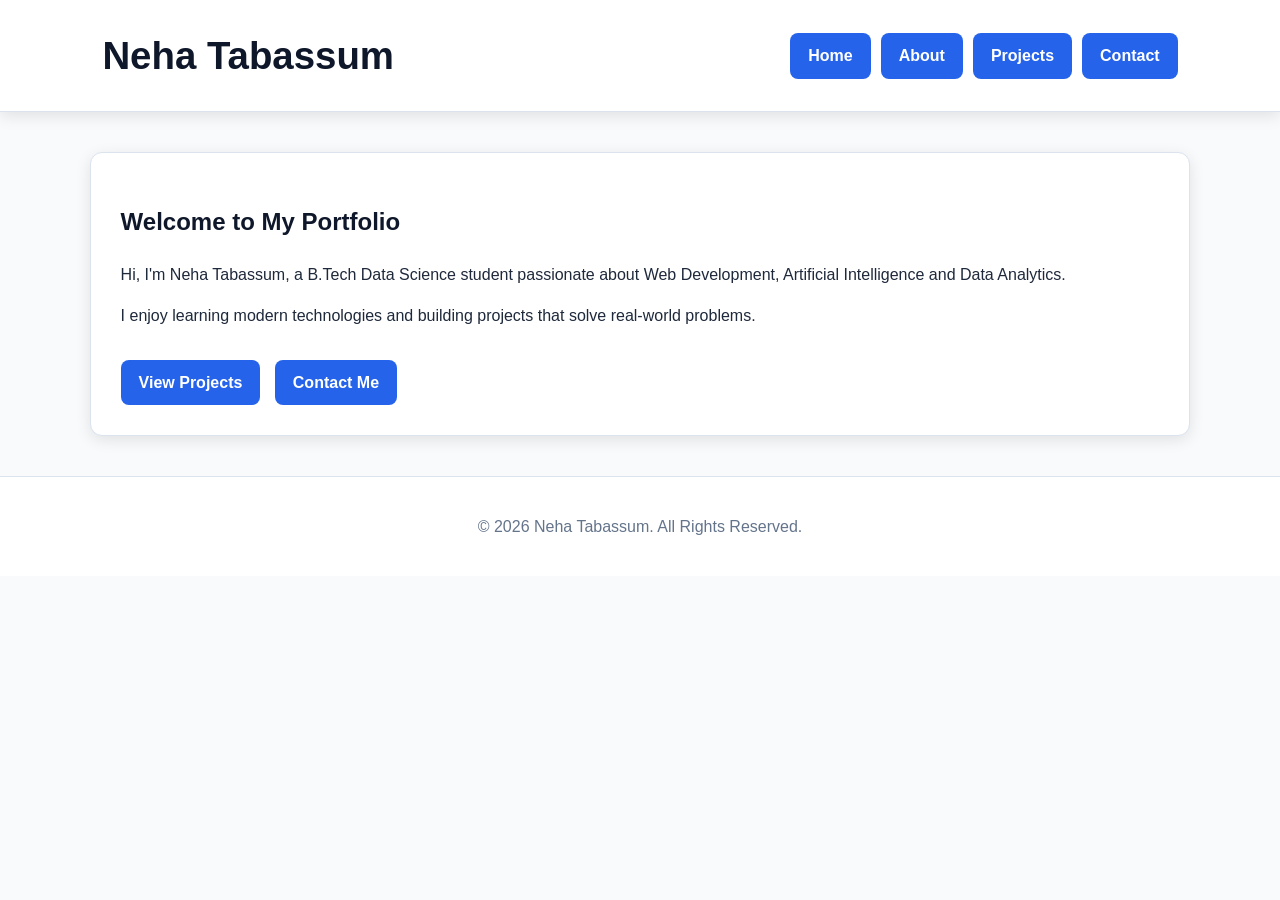
<file: index.html>
<!DOCTYPE html>
<html lang="en">
<head>
    <meta charset="UTF-8">
    <meta name="viewport" content="width=device-width, initial-scale=1.0">

    <title>Neha Tabassum | Portfolio</title>

    <meta name="description" content="Portfolio of Neha Tabassum, a B.Tech Data Science student interested in Web Development, AI and Data Analytics.">

    <link rel="stylesheet" href="style.css">
</head>

<body>

    <header>
        <h1>Neha Tabassum</h1>

        <nav aria-label="Main Navigation">
            <ul>
                <li><a href="index.html">Home</a></li>
                <li><a href="about.html">About</a></li>
                <li><a href="projects.html">Projects</a></li>
                <li><a href="contact.html">Contact</a></li>
            </ul>
        </nav>
    </header>

    <main>

        <section>
            <h2>Welcome to My Portfolio</h2>

            <p>
                Hi, I'm Neha Tabassum, a B.Tech Data Science student
                passionate about Web Development, Artificial Intelligence
                and Data Analytics.
            </p>

            <p>
                I enjoy learning modern technologies and building projects
                that solve real-world problems.
            </p>

            <a href="projects.html">View Projects</a>
            <a href="contact.html">Contact Me</a>

        </section>

    </main>

    <footer>
        <p>&copy; 2026 Neha Tabassum. All Rights Reserved.</p>
    </footer>

</body>
</html>
</file>
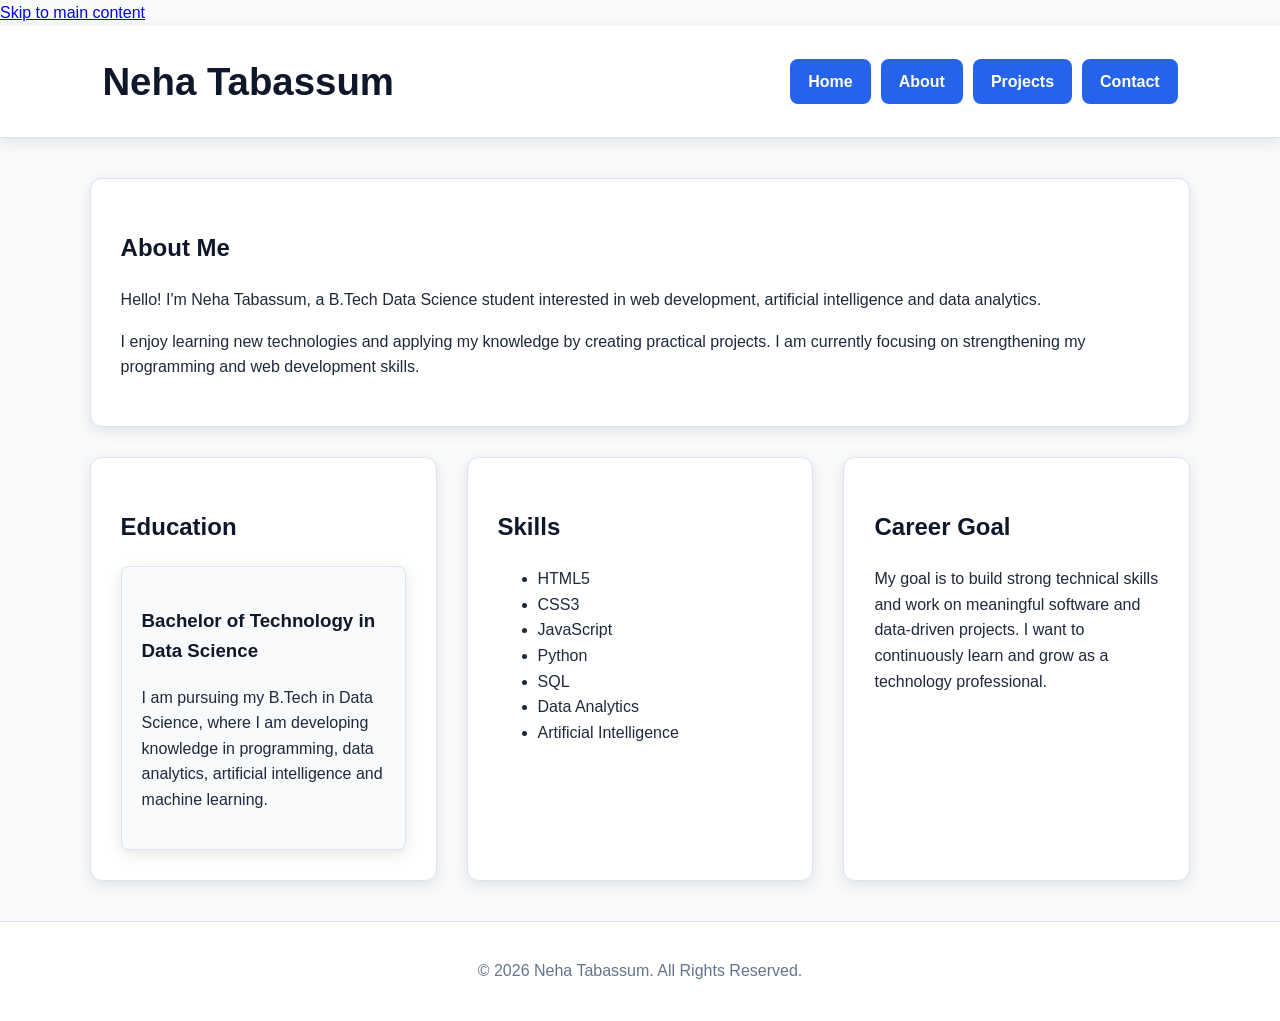
<file: about.html>
<!DOCTYPE html>
<html lang="en">

<head>
    <meta charset="UTF-8">
    <meta name="viewport" content="width=device-width, initial-scale=1.0">

    <meta name="description"
        content="Learn more about Neha Tabassum, her education, skills, interests and career goals.">

    <meta name="author" content="Neha Tabassum">

    <title>About Me | Neha Tabassum</title>

    <link rel="stylesheet" href="style.css">
</head>

<body>

    <!-- Skip link for keyboard and screen-reader users -->
    <a href="#main-content" class="skip-link">
        Skip to main content
    </a>

    <!-- Header -->
    <header>

        <h1>Neha Tabassum</h1>

        <!-- Main Navigation -->
        <nav aria-label="Main Navigation">

            <ul>
                <li>
                    <a href="index.html">Home</a>
                </li>

                <li>
                    <a href="about.html" aria-current="page">
                        About
                    </a>
                </li>

                <li>
                    <a href="projects.html">
                        Projects
                    </a>
                </li>

                <li>
                    <a href="contact.html">
                        Contact
                    </a>
                </li>
            </ul>

        </nav>

    </header>


    <!-- Main Content -->
    <main id="main-content">

        <!-- Introduction -->
        <section aria-labelledby="about-heading">

            <h2 id="about-heading">
                About Me
            </h2>

            <p>
                Hello! I'm Neha Tabassum, a B.Tech Data Science student
                interested in web development, artificial intelligence
                and data analytics.
            </p>

            <p>
                I enjoy learning new technologies and applying my
                knowledge by creating practical projects. I am currently
                focusing on strengthening my programming and web
                development skills.
            </p>

        </section>


        <!-- Education -->
        <section aria-labelledby="education-heading">

            <h2 id="education-heading">
                Education
            </h2>

            <article>

                <h3>
                    Bachelor of Technology in Data Science
                </h3>

                <p>
                    I am pursuing my B.Tech in Data Science, where I am
                    developing knowledge in programming, data analytics,
                    artificial intelligence and machine learning.
                </p>

            </article>

        </section>


        <!-- Skills -->
        <section aria-labelledby="skills-heading">

            <h2 id="skills-heading">
                Skills
            </h2>

            <ul>
                <li>HTML5</li>
                <li>CSS3</li>
                <li>JavaScript</li>
                <li>Python</li>
                <li>SQL</li>
                <li>Data Analytics</li>
                <li>Artificial Intelligence</li>
            </ul>

        </section>


        <!-- Career Goal -->
        <section aria-labelledby="goal-heading">

            <h2 id="goal-heading">
                Career Goal
            </h2>

            <p>
                My goal is to build strong technical skills and work on
                meaningful software and data-driven projects. I want to
                continuously learn and grow as a technology professional.
            </p>

        </section>

    </main>


    <!-- Footer -->
    <footer>

        <p>
            &copy; 2026 Neha Tabassum. All Rights Reserved.
        </p>

    </footer>

</body>

</html>
</file>
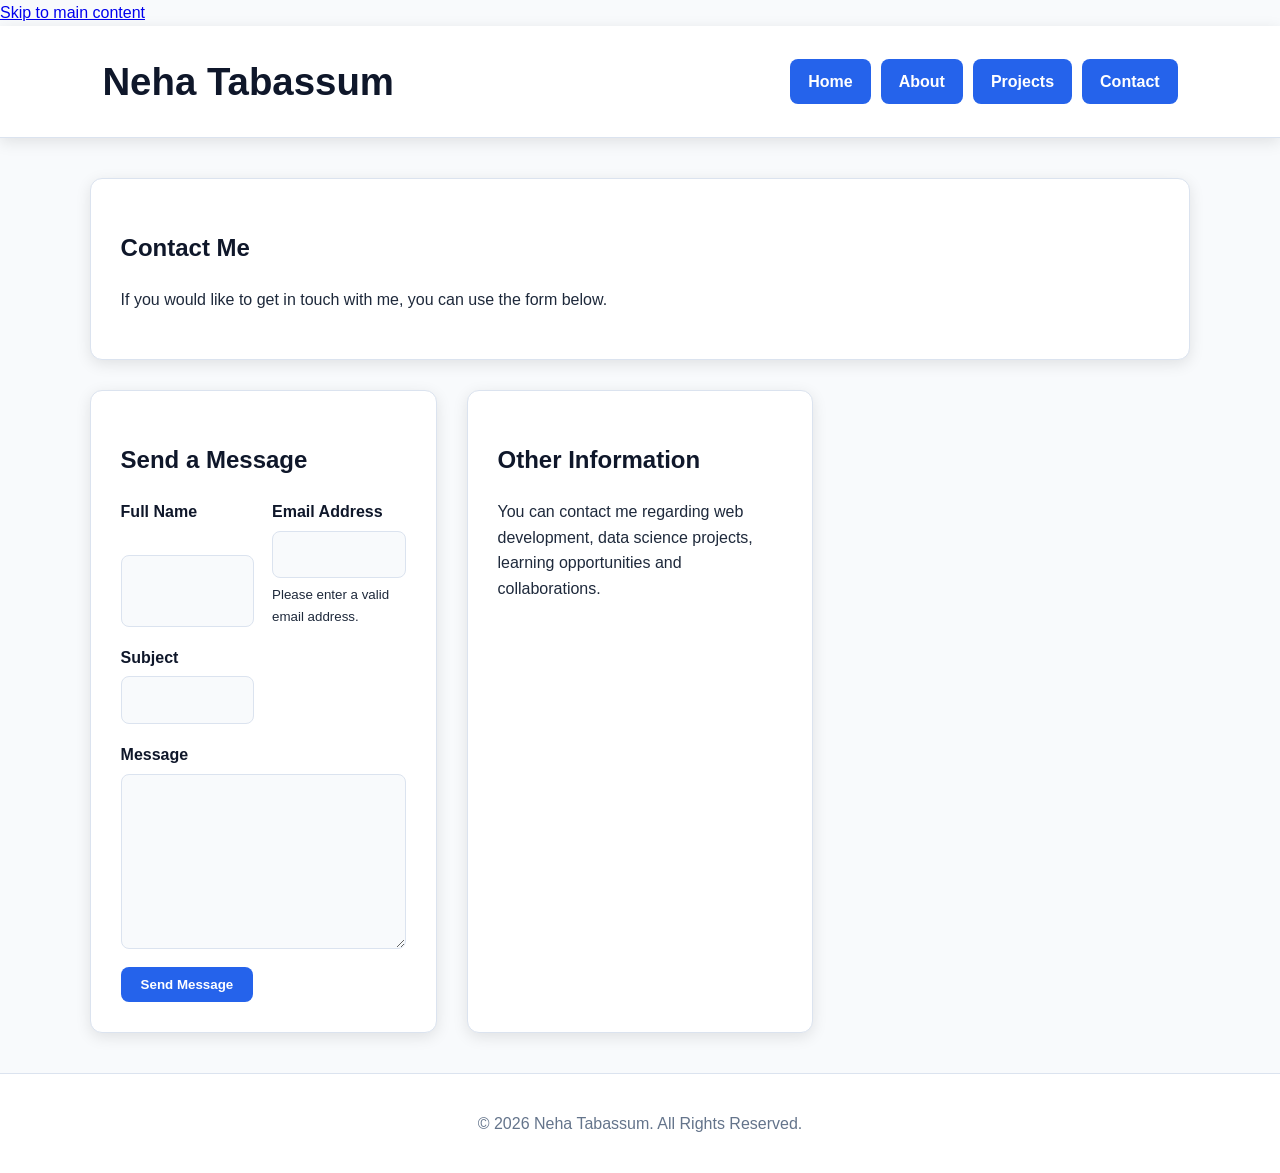
<file: contact.html>
<!DOCTYPE html>
<html lang="en">

<head>
    <meta charset="UTF-8">
    <meta name="viewport" content="width=device-width, initial-scale=1.0">

    <meta name="description"
        content="Contact Neha Tabassum for web development, data science and project-related opportunities.">

    <meta name="author" content="Neha Tabassum">

    <title>Contact | Neha Tabassum</title>

    <link rel="stylesheet" href="style.css">
</head>

<body>

    <!-- Skip link for keyboard users -->
    <a href="#main-content" class="skip-link">
        Skip to main content
    </a>

    <!-- Header -->
    <header>

        <h1>Neha Tabassum</h1>

        <nav aria-label="Main Navigation">

            <ul>

                <li>
                    <a href="index.html">
                        Home
                    </a>
                </li>

                <li>
                    <a href="about.html">
                        About
                    </a>
                </li>

                <li>
                    <a href="projects.html">
                        Projects
                    </a>
                </li>

                <li>
                    <a href="contact.html" aria-current="page">
                        Contact
                    </a>
                </li>

            </ul>

        </nav>

    </header>


    <!-- Main Content -->
    <main id="main-content">

        <section aria-labelledby="contact-heading">

            <h2 id="contact-heading">
                Contact Me
            </h2>

            <p>
                If you would like to get in touch with me, you can use
                the form below.
            </p>

        </section>


        <!-- Accessible Contact Form -->
        <section aria-labelledby="form-heading">

            <h2 id="form-heading">
                Send a Message
            </h2>

            <form action="#" method="post">

                <!-- Name -->
                <div>

                    <label for="name">
                        Full Name
                    </label>

                    <input
                        type="text"
                        id="name"
                        name="name"
                        autocomplete="name"
                        required
                        aria-required="true"
                    >

                </div>


                <!-- Email -->
                <div>

                    <label for="email">
                        Email Address
                    </label>

                    <input
                        type="email"
                        id="email"
                        name="email"
                        autocomplete="email"
                        required
                        aria-required="true"
                        aria-describedby="email-help"
                    >

                    <small id="email-help">
                        Please enter a valid email address.
                    </small>

                </div>


                <!-- Subject -->
                <div>

                    <label for="subject">
                        Subject
                    </label>

                    <input
                        type="text"
                        id="subject"
                        name="subject"
                        required
                        aria-required="true"
                    >

                </div>


                <!-- Message -->
                <div>

                    <label for="message">
                        Message
                    </label>

                    <textarea
                        id="message"
                        name="message"
                        rows="6"
                        required
                        aria-required="true"
                    ></textarea>

                </div>


                <!-- Submit -->
                <button type="submit">
                    Send Message
                </button>

            </form>

        </section>


        <!-- Contact Information -->
        <section aria-labelledby="contact-info-heading">

            <h2 id="contact-info-heading">
                Other Information
            </h2>

            <p>
                You can contact me regarding web development,
                data science projects, learning opportunities
                and collaborations.
            </p>

        </section>

    </main>


    <!-- Footer -->
    <footer>

        <p>
            &copy; 2026 Neha Tabassum. All Rights Reserved.
        </p>

    </footer>

</body>

</html>
</file>
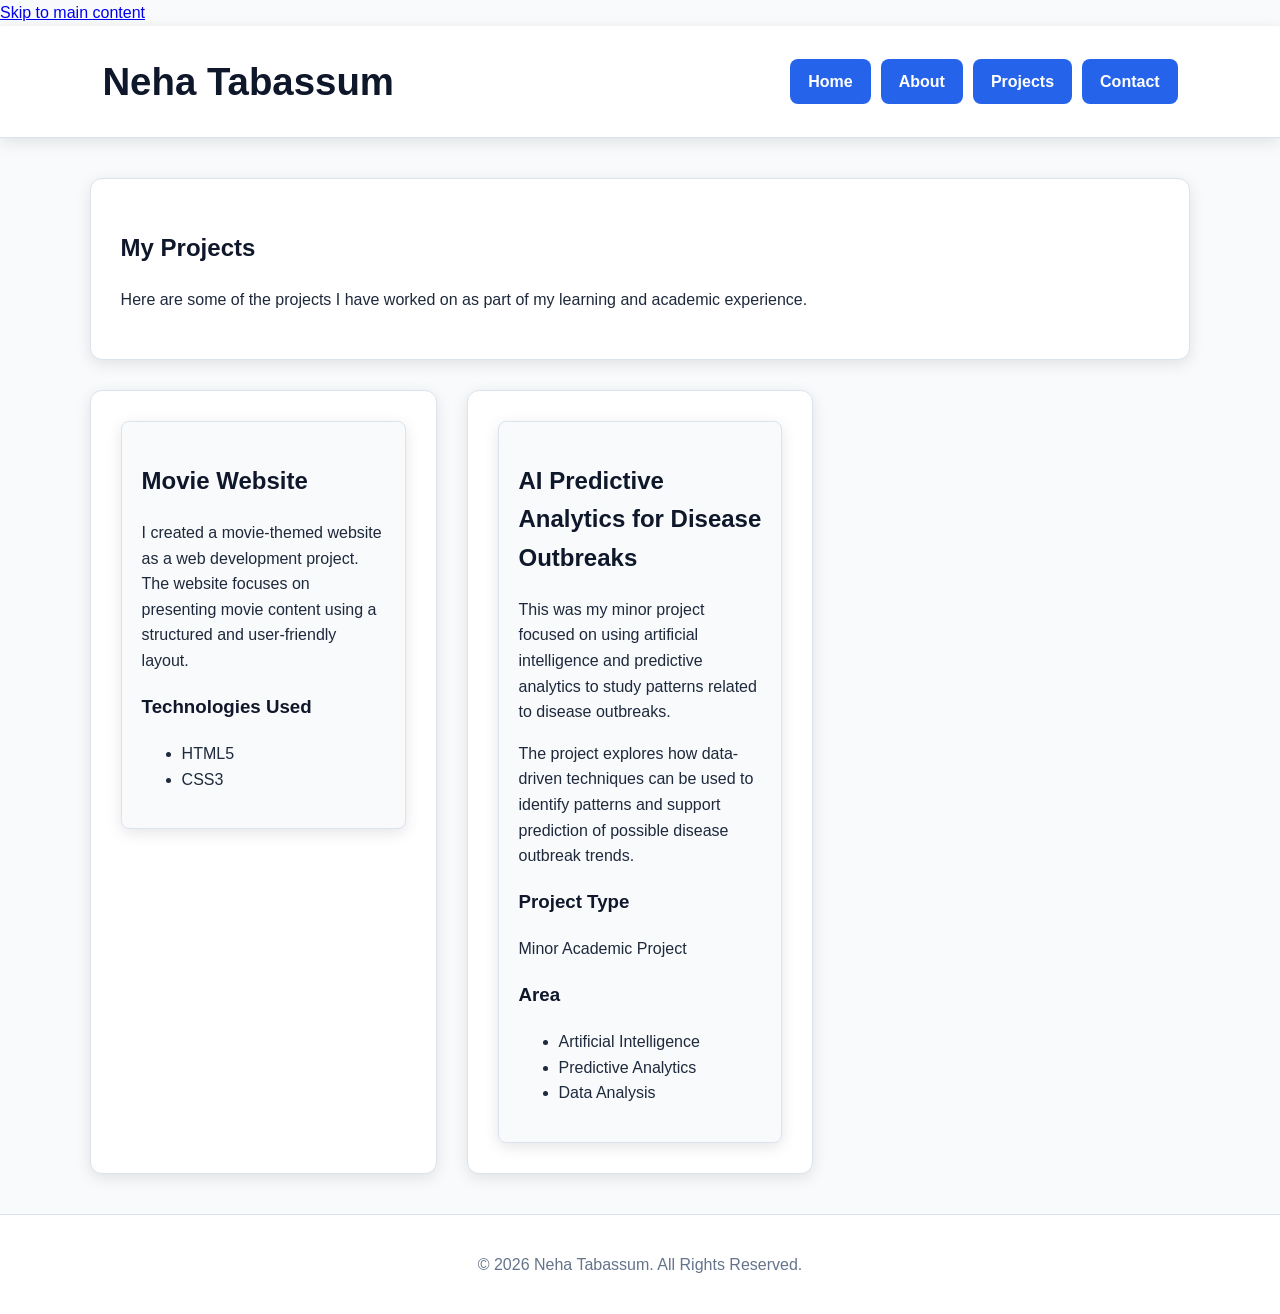
<file: projects.html>
<!DOCTYPE html>
<html lang="en">

<head>
    <meta charset="UTF-8">
    <meta name="viewport" content="width=device-width, initial-scale=1.0">

    <meta name="description"
        content="Explore Neha Tabassum's web development and AI predictive analytics projects.">

    <meta name="author" content="Neha Tabassum">

    <title>Projects | Neha Tabassum</title>

    <link rel="stylesheet" href="style.css">
</head>

<body>

    <!-- Skip link for accessibility -->
    <a href="#main-content" class="skip-link">
        Skip to main content
    </a>

    <!-- Header -->
    <header>

        <h1>Neha Tabassum</h1>

        <nav aria-label="Main Navigation">

            <ul>

                <li>
                    <a href="index.html">
                        Home
                    </a>
                </li>

                <li>
                    <a href="about.html">
                        About
                    </a>
                </li>

                <li>
                    <a href="projects.html" aria-current="page">
                        Projects
                    </a>
                </li>

                <li>
                    <a href="contact.html">
                        Contact
                    </a>
                </li>

            </ul>

        </nav>

    </header>


    <!-- Main Content -->
    <main id="main-content">

        <!-- Projects Introduction -->
        <section aria-labelledby="projects-heading">

            <h2 id="projects-heading">
                My Projects
            </h2>

            <p>
                Here are some of the projects I have worked on as part
                of my learning and academic experience.
            </p>

        </section>


        <!-- Movie Website -->
        <section aria-labelledby="movie-project">

            <article>

                <h2 id="movie-project">
                    Movie Website
                </h2>

                <p>
                    I created a movie-themed website as a web development
                    project. The website focuses on presenting movie
                    content using a structured and user-friendly layout.
                </p>

                <h3>
                    Technologies Used
                </h3>

                <ul>
                    <li>HTML5</li>
                    <li>CSS3</li>
                </ul>

            </article>

        </section>


        <!-- AI Project -->
        <section aria-labelledby="ai-project">

            <article>

                <h2 id="ai-project">
                    AI Predictive Analytics for Disease Outbreaks
                </h2>

                <p>
                    This was my minor project focused on using artificial
                    intelligence and predictive analytics to study
                    patterns related to disease outbreaks.
                </p>

                <p>
                    The project explores how data-driven techniques can
                    be used to identify patterns and support prediction
                    of possible disease outbreak trends.
                </p>

                <h3>
                    Project Type
                </h3>

                <p>
                    Minor Academic Project
                </p>

                <h3>
                    Area
                </h3>

                <ul>
                    <li>Artificial Intelligence</li>
                    <li>Predictive Analytics</li>
                    <li>Data Analysis</li>
                </ul>

            </article>

        </section>

    </main>


    <!-- Footer -->
    <footer>

        <p>
            &copy; 2026 Neha Tabassum. All Rights Reserved.
        </p>

    </footer>

</body>

</html>
</file>
<file: style.css>
/* =========================================
   ASSESSMENT 2 - ADVANCED CSS3
========================================= */

:root {
    --bg-color: #f8fafc;
    --surface-color: #ffffff;
    --text-color: #1e293b;
    --heading-color: #0f172a;
    --primary-color: #2563eb;
    --primary-dark: #1d4ed8;
    --border-color: #dbe3ef;
    --muted-color: #64748b;

    --radius: 8px;
    --shadow: 0 4px 15px rgba(0, 0, 0, 0.1);
    --transition: 0.3s ease;
}

@media (prefers-color-scheme: dark) {
    :root {
        --bg-color: #0f172a;
        --surface-color: #1e293b;
        --text-color: #e2e8f0;
        --heading-color: #ffffff;
        --primary-color: #3b82f6;
        --primary-dark: #60a5fa;
        --border-color: #334155;
        --muted-color: #94a3b8;
    }
}

/* =========================================
   RESET
========================================= */

* {
    box-sizing: border-box;
}

html {
    scroll-behavior: smooth;
}

body {
    margin: 0;
    min-height: 100vh;

    background-color: var(--bg-color);
    color: var(--text-color);

    font-family: Arial, Helvetica, sans-serif;
    line-height: 1.6;
}

/* =========================================
   HEADER - FLEXBOX
========================================= */

header {
    display: flex;
    flex-direction: column;
    align-items: center;

    gap: 20px;
    padding: 25px 20px;

    background-color: var(--surface-color);
    border-bottom: 1px solid var(--border-color);

    box-shadow: var(--shadow);
}

h1,
h2,
h3 {
    color: var(--heading-color);
}

h1 {
    margin: 0;
    font-size: 2rem;
}

/* =========================================
   NAVIGATION - FLEXBOX
========================================= */

nav {
    display: block;
    width: 100%;
}

nav ul {
    display: flex;
    flex-wrap: wrap;
    justify-content: center;
    align-items: center;

    gap: 10px;

    list-style: none;
    padding: 0;
    margin: 0;
}

nav li {
    display: block;
}

nav a {
    display: block;

    padding: 10px 18px;

    background-color: var(--primary-color);
    color: #ffffff;

    text-decoration: none;
    font-weight: bold;

    border-radius: var(--radius);

    transition: var(--transition);
}

nav a:hover,
nav a:focus {
    background-color: var(--primary-dark);
    color: #ffffff;
    transform: translateY(-2px);
}

/* =========================================
   MAIN - CSS GRID
========================================= */

main {
    width: 92%;
    max-width: 1100px;

    margin: 0 auto;
    padding: 40px 0;

    display: grid;
    grid-template-columns: 1fr;

    gap: 25px;
}

/* =========================================
   SECTIONS
========================================= */

section {
    padding: 25px;

    background-color: var(--surface-color);

    border: 1px solid var(--border-color);
    border-radius: 12px;

    box-shadow: var(--shadow);

    transition: var(--transition);
}

section:hover {
    transform: translateY(-3px);
}

/* =========================================
   LINKS / BUTTONS
========================================= */

main section a {
    display: inline-block;

    margin-top: 15px;
    margin-right: 10px;

    padding: 10px 18px;

    background-color: var(--primary-color);
    color: #ffffff;

    text-decoration: none;
    font-weight: bold;

    border-radius: var(--radius);

    transition: var(--transition);
}

main section a:hover {
    background-color: var(--primary-dark);
    transform: translateY(-2px);
}

/* =========================================
   PROJECT ARTICLES
========================================= */

article {
    padding: 20px;

    background-color: var(--bg-color);

    border: 1px solid var(--border-color);
    border-radius: var(--radius);

    box-shadow: var(--shadow);
}

/* =========================================
   CONTACT FORM - CSS GRID
========================================= */

form {
    display: grid;
    gap: 18px;
}

form > div {
    display: grid;
    gap: 6px;
}

label {
    font-weight: bold;
    color: var(--heading-color);
}

input,
textarea {
    width: 100%;

    padding: 10px;

    font: inherit;

    color: var(--text-color);
    background-color: var(--bg-color);

    border: 1px solid var(--border-color);
    border-radius: var(--radius);
}

input:focus,
textarea:focus {
    outline: 2px solid var(--primary-color);
}

textarea {
    min-height: 150px;
    resize: vertical;
}

button {
    width: fit-content;

    padding: 10px 20px;

    border: none;
    border-radius: var(--radius);

    background-color: var(--primary-color);
    color: #ffffff;

    font-weight: bold;
    cursor: pointer;

    transition: var(--transition);
}

button:hover {
    background-color: var(--primary-dark);
    transform: translateY(-2px);
}

/* =========================================
   FOOTER - FLEXBOX
========================================= */

footer {
    display: flex;
    justify-content: center;
    align-items: center;

    min-height: 100px;
    padding: 20px;

    background-color: var(--surface-color);

    border-top: 1px solid var(--border-color);

    text-align: center;
}

footer p {
    margin: 0;
    color: var(--muted-color);
}

/* =========================================
   TABLET - 768px
========================================= */

@media (min-width: 768px) {

    header {
        flex-direction: row;
        justify-content: space-between;

        padding: 25px 5%;
    }

    nav {
        width: auto;
    }

    main {
        grid-template-columns: repeat(2, 1fr);
    }

    form {
        grid-template-columns: repeat(2, 1fr);
    }

    form > div:last-of-type {
        grid-column: 1 / -1;
    }
}

/* =========================================
   DESKTOP - 1024px
========================================= */

@media (min-width: 1024px) {

    header {
        padding-left: 8%;
        padding-right: 8%;
    }

    main {
        width: 86%;
        max-width: 1200px;

        grid-template-columns: repeat(3, 1fr);

        gap: 30px;
    }

    main > section:first-child {
        grid-column: 1 / -1;
    }

    section {
        padding: 30px;
    }

    h1 {
        font-size: 2.4rem;
    }
}

/* =========================================
   REDUCED MOTION
========================================= */

@media (prefers-reduced-motion: reduce) {

    html {
        scroll-behavior: auto;
    }

    * {
        transition: none !important;
    }
}
</file>
